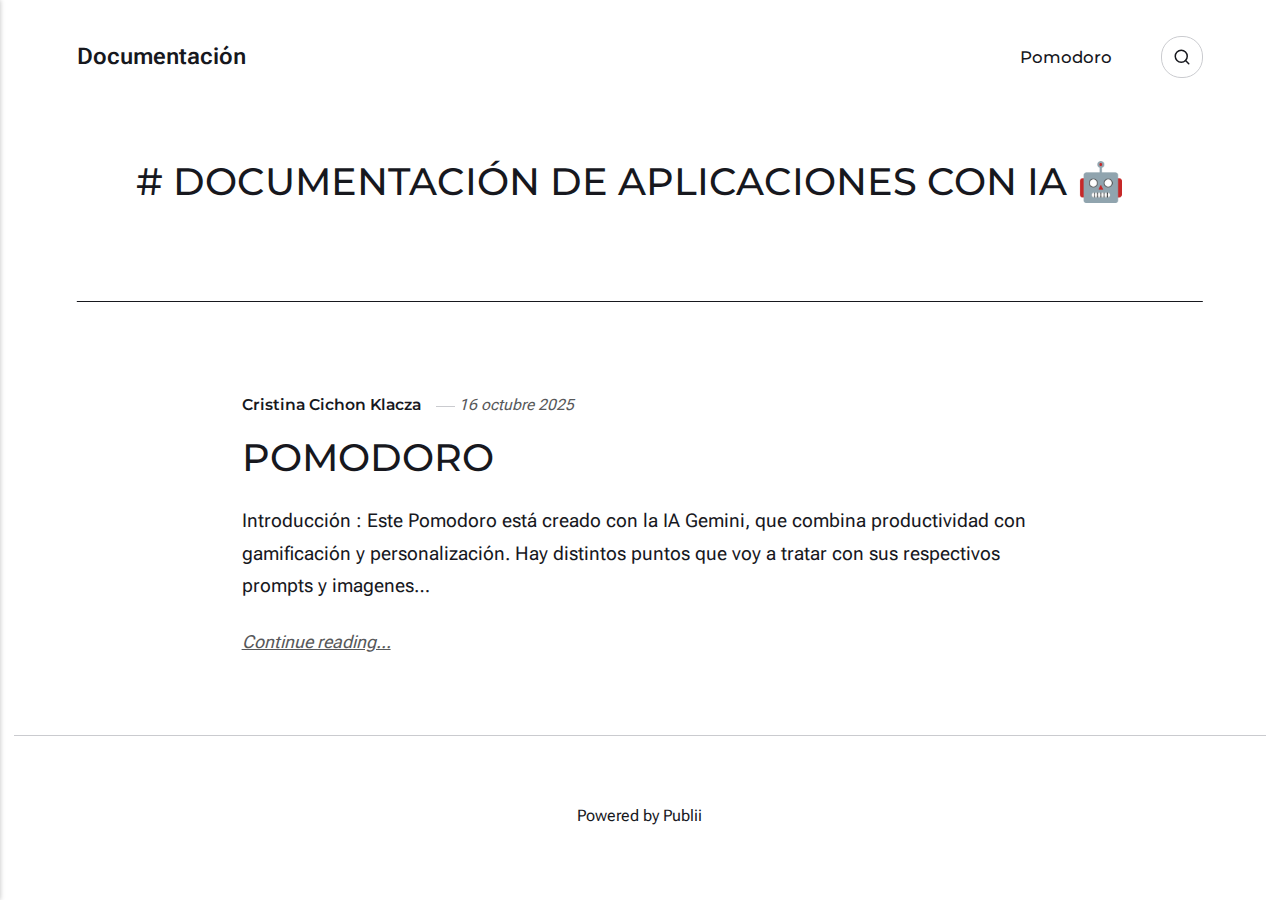
<file: index.html>
<!DOCTYPE html><html lang="es"><head><meta charset="utf-8"><meta http-equiv="X-UA-Compatible" content="IE=edge"><meta name="viewport" content="width=device-width,initial-scale=1"><title>Documentación</title><meta name="generator" content="Publii Open-Source CMS for Static Site"><link rel="canonical" href="./"><link rel="preload" href="./assets/dynamic/fonts/robotoflex/robotoflex.woff2" as="font" type="font/woff2" crossorigin><link rel="preload" href="./assets/dynamic/fonts/montserrat/montserrat.woff2" as="font" type="font/woff2" crossorigin><link rel="preload" href="./assets/dynamic/fonts/montserrat/montserrat-italic.woff2" as="font" type="font/woff2" crossorigin><link rel="stylesheet" href="./assets/css/style.css?v=2940a65f8b931ad53bcb55e58f0d1168"><script type="application/ld+json">{"@context":"http://schema.org","@type":"Organization","name":"Documentación","url":"./"}</script><noscript><style>img[loading] {
                    opacity: 1;
                }</style></noscript></head><body class="home-template"><header class="top js-header"><a class="logo" href="./">Documentación</a><nav class="navbar js-navbar"><button class="navbar__toggle js-toggle" aria-label="Menu" aria-haspopup="true" aria-expanded="false"><span class="navbar__toggle-box"><span class="navbar__toggle-inner">Menu</span></span></button><ul class="navbar__menu"><li><a href="./pomodoro.html" title="Pomodoro Documentación" target="_self">Pomodoro</a></li></ul></nav><div class="search"><div class="search__overlay js-search-overlay"><div class="wrapper search__overlay-inner"></div></div><button class="search__btn btn--icon js-search-btn" aria-label="Search"><svg height="18" width="18" role="presentation" focusable="false"><use xlink:href="./assets/svg/svg-map.svg#search"/></svg></button></div></header><main><div class="hero hero--noimage"><header class="hero__content hero__content--centered"><div class="wrapper"><h2># Documentación de Aplicaciones con IA 🤖  <br><br></h2></div></header></div><div class="wrapper feed"><article class="feed__item feed__item--centered"><div class="feed__content"><header><div class="feed__meta"><a href="./authors/cristina-cichon-klacza/" class="feed__author">Cristina Cichon Klacza</a> <time datetime="2025-10-16T20:13" class="feed__date">16 octubre 2025</time></div><h2 class="feed__title"><a href="./pomodoro.html">Pomodoro</a></h2></header><p>Introducción : Este Pomodoro está creado con la IA Gemini, que combina productividad con gamificación y personalización. Hay distintos puntos que voy a tratar con sus respectivos prompts y imagenes&hellip;</p><a href="./pomodoro.html" class="readmore feed__readmore">Continue reading...</a></div></article></div></main><footer class="footer"><div class="wrapper"><div class="footer__copyright"><p>Powered by Publii</p></div><button id="backToTop" class="footer__bttop" aria-label="Back to top" title="Back to top"><svg width="20" height="20"><use xlink:href="./assets/svg/svg-map.svg#toparrow"/></svg></button></div></footer><script defer="defer" src="./assets/js/scripts.min.js?v=700105c316933a8202041b6415abb233"></script><script>window.publiiThemeMenuConfig={mobileMenuMode:'sidebar',animationSpeed:300,submenuWidth: 'auto',doubleClickTime:500,mobileMenuExpandableSubmenus:true,relatedContainerForOverlayMenuSelector:'.top'};</script><script>var images = document.querySelectorAll('img[loading]');
        for (var i = 0; i < images.length; i++) {
            if (images[i].complete) {
                images[i].classList.add('is-loaded');
            } else {
                images[i].addEventListener('load', function () {
                    this.classList.add('is-loaded');
                }, false);
            }
        }</script></body></html>
</file>
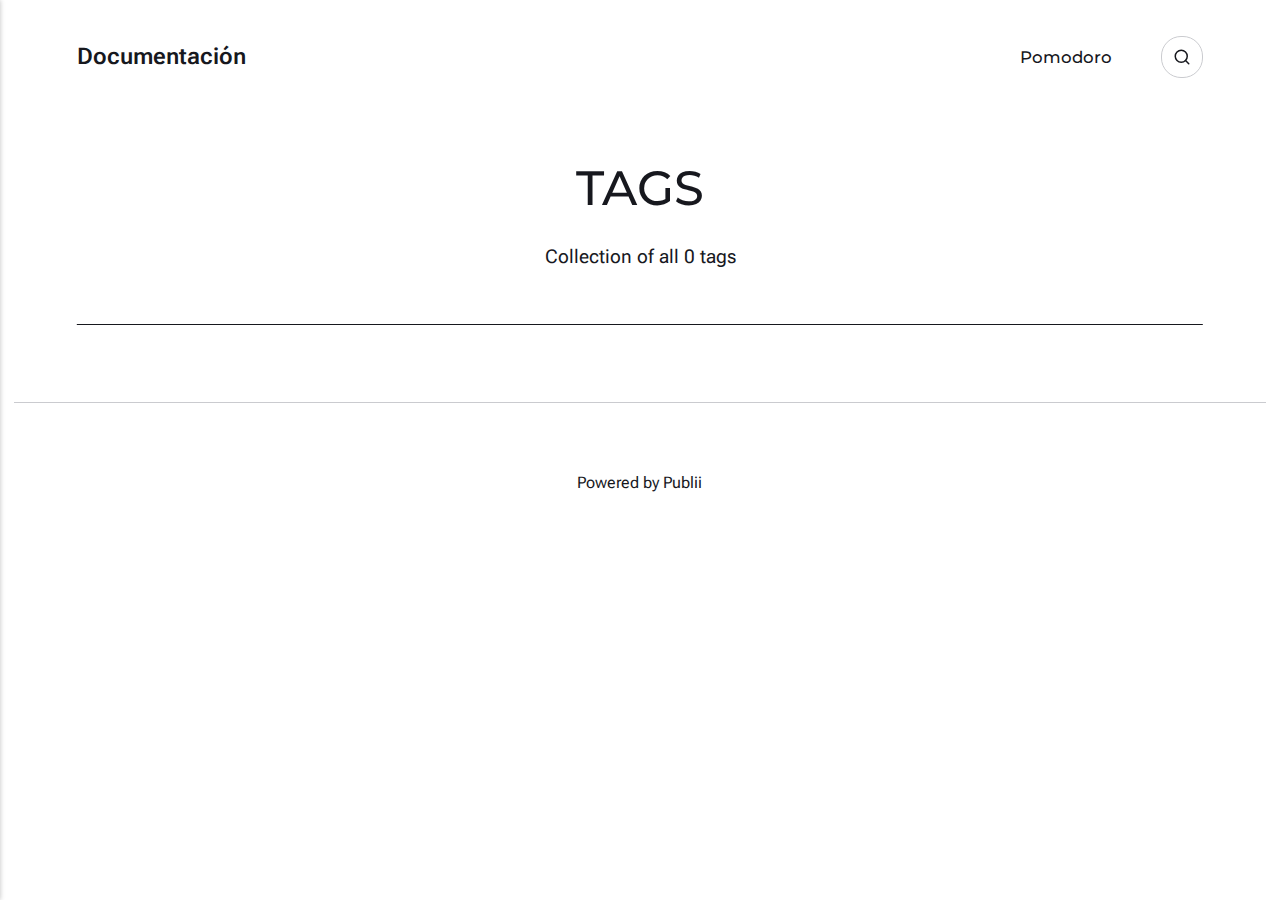
<file: tags/index.html>
<!DOCTYPE html><html lang="es"><head><meta charset="utf-8"><meta http-equiv="X-UA-Compatible" content="IE=edge"><meta name="viewport" content="width=device-width,initial-scale=1"><title>All tags - Documentación</title><meta name="robots" content="noindex, follow"><meta name="generator" content="Publii Open-Source CMS for Static Site"><link rel="preload" href="./../assets/dynamic/fonts/robotoflex/robotoflex.woff2" as="font" type="font/woff2" crossorigin><link rel="preload" href="./../assets/dynamic/fonts/montserrat/montserrat.woff2" as="font" type="font/woff2" crossorigin><link rel="preload" href="./../assets/dynamic/fonts/montserrat/montserrat-italic.woff2" as="font" type="font/woff2" crossorigin><link rel="stylesheet" href="./../assets/css/style.css?v=2940a65f8b931ad53bcb55e58f0d1168"><script type="application/ld+json">{"@context":"http://schema.org","@type":"Organization","name":"Documentación","url":"./../"}</script><noscript><style>img[loading] {
                    opacity: 1;
                }</style></noscript></head><body class="tags-template"><header class="top js-header"><a class="logo" href="./../">Documentación</a><nav class="navbar js-navbar"><button class="navbar__toggle js-toggle" aria-label="Menu" aria-haspopup="true" aria-expanded="false"><span class="navbar__toggle-box"><span class="navbar__toggle-inner">Menu</span></span></button><ul class="navbar__menu"><li><a href="./../pomodoro.html" title="Pomodoro Documentación" target="_self">Pomodoro</a></li></ul></nav><div class="search"><div class="search__overlay js-search-overlay"><div class="wrapper search__overlay-inner"></div></div><button class="search__btn btn--icon js-search-btn" aria-label="Search"><svg height="18" width="18" role="presentation" focusable="false"><use xlink:href="./../assets/svg/svg-map.svg#search"/></svg></button></div></header><main class="page page--tags"><div class="hero hero--noimage"><header class="hero__content hero__content--centered"><div class="wrapper"><h1>Tags</h1><p class="page__desc">Collection of all 0 tags</p></div></header></div><div class="wrapper"><ul class="feed feed--grid"></ul></div></main><footer class="footer"><div class="wrapper"><div class="footer__copyright"><p>Powered by Publii</p></div><button id="backToTop" class="footer__bttop" aria-label="Back to top" title="Back to top"><svg width="20" height="20"><use xlink:href="./../assets/svg/svg-map.svg#toparrow"/></svg></button></div></footer><script defer="defer" src="./../assets/js/scripts.min.js?v=700105c316933a8202041b6415abb233"></script><script>window.publiiThemeMenuConfig={mobileMenuMode:'sidebar',animationSpeed:300,submenuWidth: 'auto',doubleClickTime:500,mobileMenuExpandableSubmenus:true,relatedContainerForOverlayMenuSelector:'.top'};</script><script>var images = document.querySelectorAll('img[loading]');
        for (var i = 0; i < images.length; i++) {
            if (images[i].complete) {
                images[i].classList.add('is-loaded');
            } else {
                images[i].addEventListener('load', function () {
                    this.classList.add('is-loaded');
                }, false);
            }
        }</script></body></html>
</file>
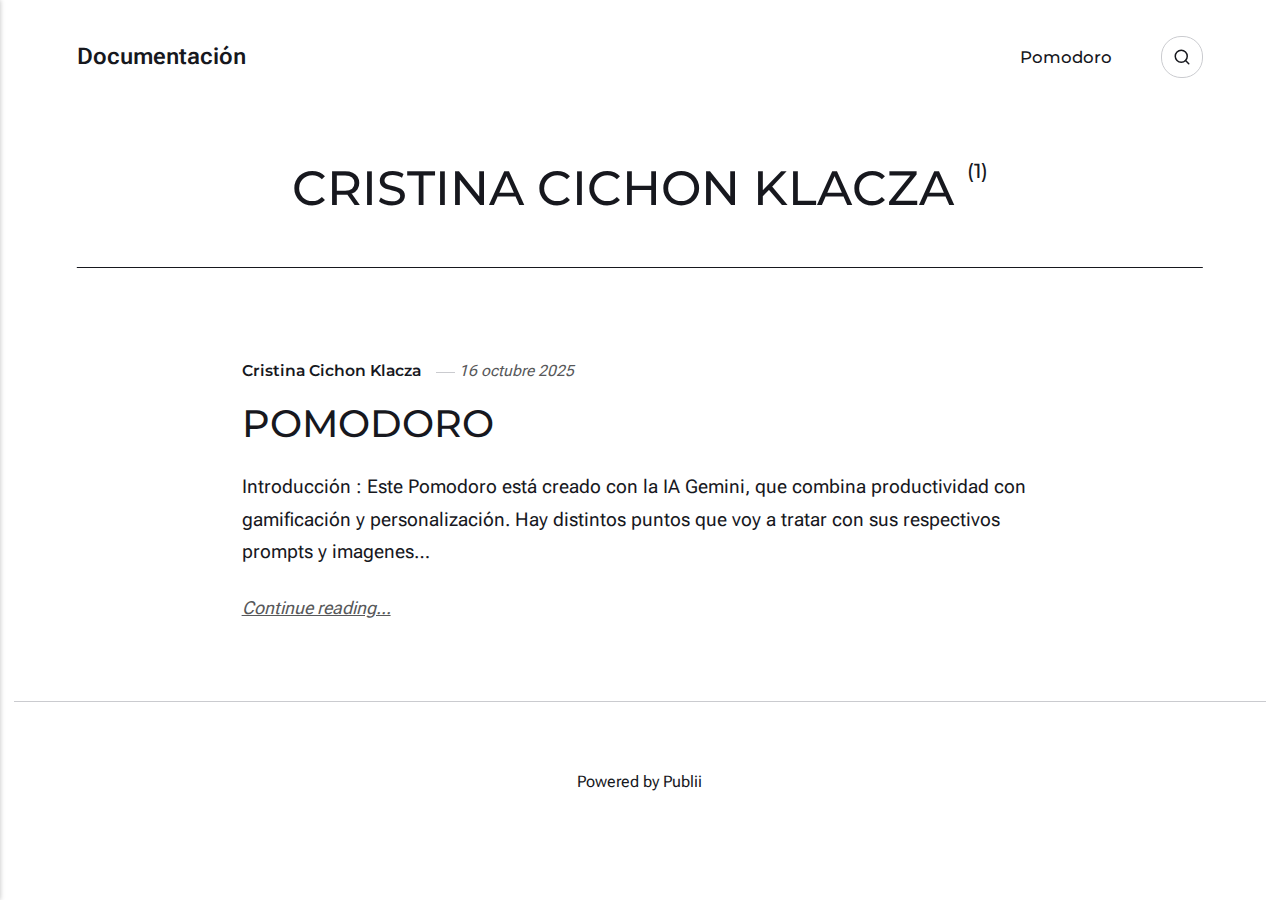
<file: authors/cristina-cichon-klacza/index.html>
<!DOCTYPE html><html lang="es"><head><meta charset="utf-8"><meta http-equiv="X-UA-Compatible" content="IE=edge"><meta name="viewport" content="width=device-width,initial-scale=1"><title>Author: Cristina Cichon Klacza - Documentación</title><meta name="robots" content="noindex, follow"><meta name="generator" content="Publii Open-Source CMS for Static Site"><link rel="preload" href="./../../assets/dynamic/fonts/robotoflex/robotoflex.woff2" as="font" type="font/woff2" crossorigin><link rel="preload" href="./../../assets/dynamic/fonts/montserrat/montserrat.woff2" as="font" type="font/woff2" crossorigin><link rel="preload" href="./../../assets/dynamic/fonts/montserrat/montserrat-italic.woff2" as="font" type="font/woff2" crossorigin><link rel="stylesheet" href="./../../assets/css/style.css?v=2940a65f8b931ad53bcb55e58f0d1168"><script type="application/ld+json">{"@context":"http://schema.org","@type":"Organization","name":"Documentación","url":"./../../"}</script><noscript><style>img[loading] {
                    opacity: 1;
                }</style></noscript></head><body class="author-template"><header class="top js-header"><a class="logo" href="./../../">Documentación</a><nav class="navbar js-navbar"><button class="navbar__toggle js-toggle" aria-label="Menu" aria-haspopup="true" aria-expanded="false"><span class="navbar__toggle-box"><span class="navbar__toggle-inner">Menu</span></span></button><ul class="navbar__menu"><li><a href="./../../pomodoro.html" title="Pomodoro Documentación" target="_self">Pomodoro</a></li></ul></nav><div class="search"><div class="search__overlay js-search-overlay"><div class="wrapper search__overlay-inner"></div></div><button class="search__btn btn--icon js-search-btn" aria-label="Search"><svg height="18" width="18" role="presentation" focusable="false"><use xlink:href="./../../assets/svg/svg-map.svg#search"/></svg></button></div></header><main class="page page--author"><div class="hero hero--noimage"><header class="hero__content hero__content--centered"><div class="wrapper"><div><h1>Cristina Cichon Klacza <sup>(1)</sup></h1></div></div></header></div><div class="wrapper feed"><article class="feed__item feed__item--centered"><div class="feed__content"><header><div class="feed__meta"><a href="./../../authors/cristina-cichon-klacza/" class="feed__author">Cristina Cichon Klacza</a> <time datetime="2025-10-16T20:13" class="feed__date">16 octubre 2025</time></div><h2 class="feed__title"><a href="./../../pomodoro.html">Pomodoro</a></h2></header><p>Introducción : Este Pomodoro está creado con la IA Gemini, que combina productividad con gamificación y personalización. Hay distintos puntos que voy a tratar con sus respectivos prompts y imagenes&hellip;</p><a href="./../../pomodoro.html" class="readmore feed__readmore">Continue reading...</a></div></article></div></main><footer class="footer"><div class="wrapper"><div class="footer__copyright"><p>Powered by Publii</p></div><button id="backToTop" class="footer__bttop" aria-label="Back to top" title="Back to top"><svg width="20" height="20"><use xlink:href="./../../assets/svg/svg-map.svg#toparrow"/></svg></button></div></footer><script defer="defer" src="./../../assets/js/scripts.min.js?v=700105c316933a8202041b6415abb233"></script><script>window.publiiThemeMenuConfig={mobileMenuMode:'sidebar',animationSpeed:300,submenuWidth: 'auto',doubleClickTime:500,mobileMenuExpandableSubmenus:true,relatedContainerForOverlayMenuSelector:'.top'};</script><script>var images = document.querySelectorAll('img[loading]');
        for (var i = 0; i < images.length; i++) {
            if (images[i].complete) {
                images[i].classList.add('is-loaded');
            } else {
                images[i].addEventListener('load', function () {
                    this.classList.add('is-loaded');
                }, false);
            }
        }</script></body></html>
</file>
<file: assets/css/style.css>
@font-face{font-family:'Roboto Flex';src:url('../dynamic/fonts/robotoflex/robotoflex.woff2') format('woff2');font-weight:100 900;font-display:swap;font-style:normal}@font-face{font-family:Montserrat;src:url('../dynamic/fonts/montserrat/montserrat.woff2') format('woff2');font-weight:100 900;font-display:swap;font-style:normal}@font-face{font-family:Montserrat;src:url('../dynamic/fonts/montserrat/montserrat-italic.woff2') format('woff2');font-weight:100 900;font-display:swap;font-style:italic}:root{--page-margin:6vw;--page-width:66rem;--entry-width:42rem;--navbar-height:4.4rem;--border-radius:2px;--baseline:0.28333rem;--gallery-gap:calc(var(--baseline) * 1.5);--body-font:'Roboto Flex',sans-serif;--heading-font:'Montserrat',sans-serif;--logo-font:var(--body-font);--menu-font:var(--heading-font);--font-size:clamp(1.1rem, 1.1rem + (0.09999999999999987 * ((100vw - 20rem) / 70)), 1.2rem);--font-weight-normal:400;--font-weight-bold:600;--line-height:1.7;--letter-spacing:0em;--headings-weight:500;--headings-transform:uppercase;--headings-style:normal;--headings-letter-spacing:0em;--headings-line-height:1.2;--hero-height:45vh;--feed-image-size:8rem;--white:#FFFFFF;--black:#17181E;--helper:#FFFFFF;--dark:#17181E;--gray:#57585a;--light:#CACBCF;--lighter:#F3F3F3;--page-bg:#FFFFFF;--color:#2563EB;--text-color:#17181E;--headings-color:#17181E;--link-color:#17181E;--link-color-hover:#2563EB;--nav-link-color:#17181E;--nav-link-color-hover:#17181E;--logo-color:#17181E;--highlight-color:#FFC700;--info-color:#67B1F3;--success-color:#00A563;--warning-color:#EE4E4E}@media all and (min-width:56.25em){:root{--navbar-height:6rem}}@media (prefers-color-scheme:dark){:root{--white:#FFFFFF;--black:#1e1e1e;--helper:#1e1e1e;--dark:#CECBCB;--gray:#9D9D9D;--light:#373737;--lighter:#1e1e1e;--page-bg:#181818;--color:#60A5FA;--text-color:#BFBFBF;--headings-color:#EEEDED;--link-color:#EEEDED;--link-color-hover:#60A5FA;--nav-link-color:rgba(255,255,255,1);--nav-link-color-hover:rgba(255,255,255,.7);--logo-color:#FFFFFF;--highlight-color:#F6DC90;--info-color:#5B9ED5;--success-color:#54A468;--warning-color:#FB6762}}*,:after,:before{-webkit-box-sizing:border-box;box-sizing:border-box;margin:0;padding:0}article,aside,footer,header,hgroup,main,nav,section{display:block}li{list-style:none}img{height:auto;max-width:100%;vertical-align:top}button,input,select,textarea{font:inherit}address{font-style:normal}::-moz-selection{background:var(--color);color:var(--white)}::selection{background:var(--color);color:var(--white)}:focus-visible{outline:2px solid var(--color)!important;outline-offset:2px}html{font-size:var(--font-size);-webkit-font-smoothing:antialiased;-moz-osx-font-smoothing:grayscale;scroll-behavior:smooth}html.no-scroll{overflow:hidden;position:fixed}body{background:var(--page-bg);color:var(--text-color);font-family:var(--body-font);font-variation-settings:"wght" var(--font-weight-normal);letter-spacing:var(--letter-spacing);line-height:var(--line-height);-ms-scroll-chaining:none;overscroll-behavior:none}a{text-decoration:none}a{color:var(--link-color);-webkit-transition:all .24s ease-out;transition:all .24s ease-out}a:hover{color:var(--link-color-hover)}a:active{color:var(--link-color-hover)}a:focus{outline:0}.invert{color:var(--link-color-hover);-webkit-transition:all .24s ease-out;transition:all .24s ease-out}.invert:hover{color:var(--link-color)}.invert:active{color:var(--link-color)}.invert:focus{outline:0}dl,ol,p,ul{margin-top:calc(var(--baseline) * 4 + .25vw)}blockquote,figure,hr,pre,table{margin-top:calc(var(--baseline) * 6 + .5vw);margin-bottom:calc(var(--baseline) * 6 + .5vw)}h1,h2,h3,h4,h5,h6{color:var(--headings-color);font-family:var(--heading-font);font-variation-settings:"wght" var(--headings-weight);font-style:var(--headings-style);-ms-hyphens:manual;hyphens:manual;letter-spacing:var(--headings-letter-spacing);line-height:var(--headings-line-height);margin-top:calc(var(--baseline) * 6 + 1vw);text-transform:var(--headings-transform)}.h1,h1{font-size:clamp(1.5710900065rem, 1.5710900065rem + 1.424540906 * (100vw - 20rem) / 70, 2.9956309125rem);font-family:var(--heading-font)}.h2,h2{font-size:clamp(1.3808408252rem, 1.3808408252rem + .9332127447 * (100vw - 20rem) / 70, 2.3140535699rem)}.h3,h3{font-size:clamp(1.2136296308rem, 1.2136296308rem + .4621997101 * (100vw - 20rem) / 70, 1.6758293408rem)}.h4,h4{font-size:clamp(1.1377777785rem, 1.1377777785rem + .1567604947 * (100vw - 20rem) / 70, 1.2945382732rem)}.h5,h5{font-size:clamp(1.066666667rem, 1.066666667rem + .0711111115 * (100vw - 20rem) / 70, 1.1377777785rem)}.h6,h6{font-size:clamp(1rem, 1rem + 0 * (100vw - 20rem) / 70, 1rem)}h2+*,h3+*,h4+*,h5+*,h6+*{margin-top:calc(var(--baseline) * 2 + .25vw)}b,strong{font-variation-settings:"wght" var(--font-weight-bold)}blockquote{border-top:2px solid var(--dark);border-bottom:2px solid var(--dark);color:var(--headings-color);font-family:var(--heading-font);font-style:italic;font-variation-settings:"wght" var(--font-weight-bold);padding:calc(var(--baseline) * 6 + 1vw) 2rem;font-size:clamp(1.1377777785rem, 1.1377777785rem + .1567604947 * (100vw - 20rem) / 70, 1.2945382732rem)}blockquote>:first-child{margin-top:0}ol,ul{margin-left:3ch}ol>li,ul>li{list-style:inherit;padding:0 0 var(--baseline) 1ch}dl dt{font-variation-settings:"wght" var(--font-weight-bold)}pre{background-color:var(--lighter);font-size:.8239746086rem;padding:calc(var(--baseline) * 6);white-space:pre-wrap;word-wrap:break-word}pre>code{color:var(--text-color);display:inline-block;font-size:inherit;padding:0}code{background-color:var(--lighter);color:var(--color);font-size:.8239746086rem;font-family:Menlo,Monaco,Consolas,Courier New,monospace}table{border:1px solid var(--light);border-collapse:collapse;border-spacing:0;vertical-align:top;text-align:left;width:100%}@media all and (max-width:37.4375em){table{display:block;overflow-x:auto}}table th{font-variation-settings:"wght" var(--font-weight-bold);padding:calc(var(--baseline) * 2.5) calc(var(--baseline) * 4)}table td{border-top:1px solid var(--light);padding:calc(var(--baseline) * 2.5) calc(var(--baseline) * 4)}.table-striped tr:nth-child(2n){background:var(--lighter)}.table-bordered td,.table-bordered th{border:1px solid var(--light)}.table-title th{background:var(--lighter)}figcaption{clear:both;color:var(--gray);font-style:italic;font-size:.7241964329rem;padding:calc(var(--baseline) * 3) 0 0;text-align:center}kbd{background:var(--dark);border-radius:2px;color:var(--white);font-family:Menlo,Monaco,Consolas,Courier New,monospace;font-size:.8789062495rem;padding:calc(var(--baseline) * .5) calc(var(--baseline) * 1.5)}sub,sup{font-size:65%}small{font-size:.8789062495rem}.separator,hr{background:0 0;border:none;height:auto;line-height:1;max-width:none;text-align:center}.separator::before,hr::before{content:"•••";color:var(--dark);font-size:1rem;font-variation-settings:"wght" var(--font-weight-bold);letter-spacing:1.1377777785rem;padding-left:1.1377777785rem}.separator--dot::before{content:"•";color:var(--dark);font-size:1rem;font-variation-settings:"wght" var(--font-weight-bold);letter-spacing:1.1377777785rem;padding-left:1.1377777785rem}.separator--long-line{position:relative}.separator--long-line::before{content:"";height:1rem}.separator--long-line::after{border-top:1px solid var(--light);content:"";height:1px;position:absolute;width:100%;top:50%;left:0}.btn,[type=button],[type=submit],button{align-items:center;background:0 0;border:1px solid var(--dark);border-radius:calc(var(--border-radius) * 10);color:var(--dark);cursor:pointer;display:inline-flex;font-family:var(--menu-font);font-size:.8239746086rem;font-variation-settings:"wght" var(--font-weight-bold);overflow:hidden;padding:calc(var(--baseline) * 2) calc(var(--baseline) * 4);text-align:center;-webkit-transition:all .24s ease-out;transition:all .24s ease-out;vertical-align:middle;will-change:transform}@media all and (max-width:19.9375em){.btn,[type=button],[type=submit],button{width:100%}}.btn:active,.btn:focus,.btn:hover,[type=button]:active,[type=button]:focus,[type=button]:hover,[type=submit]:active,[type=submit]:focus,[type=submit]:hover,button:active,button:focus,button:hover{background-color:var(--dark);color:var(--helper)}.btn--icon{gap:.3rem;justify-content:center}.btn--icon svg{stroke:currentColor}@media all and (min-width:20em){.btn+.btn,.btn+[type=button],.btn+[type=submit],.btn+button,[type=button]+.btn,[type=button]+[type=button],[type=button]+[type=submit],[type=button]+button,[type=submit]+.btn,[type=submit]+[type=button],[type=submit]+[type=submit],[type=submit]+button,button+.btn,button+[type=button],button+[type=submit],button+button{margin-left:calc(var(--baseline) * 2)}}@media all and (max-width:37.4375em){.btn+.btn,.btn+[type=button],.btn+[type=submit],.btn+button,[type=button]+.btn,[type=button]+[type=button],[type=button]+[type=submit],[type=button]+button,[type=submit]+.btn,[type=submit]+[type=button],[type=submit]+[type=submit],[type=submit]+button,button+.btn,button+[type=button],button+[type=submit],button+button{margin-bottom:calc(var(--baseline) * 2)}}.btn:disabled,.btn[disabled],[disabled][type=button],[disabled][type=submit],[type=button]:disabled,[type=submit]:disabled,button:disabled,button[disabled]{background-color:var(--light);border-color:var(--light);color:var(--gray);cursor:not-allowed;pointer-events:none}[type=button],[type=submit],button{-webkit-appearance:none;-moz-appearance:none}::-webkit-search-cancel-button{-webkit-appearance:none}fieldset{border:1px solid var(--light);margin:calc(var(--baseline) * 6 + 1vw) 0 0;padding:calc(var(--baseline) * 6)}fieldset>legend{margin-left:-1rem;padding:0 1rem}legend{font-variation-settings:"wght" 500;padding:0}label{font-variation-settings:"wght" 500;margin:0 calc(var(--baseline) * 4) calc(var(--baseline) * 3) 0}[type=email],[type=number],[type=search],[type=tel],[type=text],[type=url],select,textarea{background-color:var(--page-bg);border:none;border:1px solid var(--light);color:var(--text-color);font-size:1rem;outline:0;padding:calc(var(--baseline) * 1.2) calc(var(--baseline) * 3);vertical-align:middle;width:100%;-webkit-appearance:none;-moz-appearance:none}@media all and (min-width:37.5em){[type=email],[type=number],[type=search],[type=tel],[type=text],[type=url],select,textarea{width:auto}}[type=email]:focus,[type=number]:focus,[type=search]:focus,[type=tel]:focus,[type=text]:focus,[type=url]:focus,select:focus,textarea:focus{border-color:var(--dark)}input[type=checkbox],input[type=radio]{opacity:0;position:absolute}input[type=checkbox]+label,input[type=radio]+label{position:relative;margin-left:-1px;cursor:pointer;padding:0}input[type=checkbox]+label:before,input[type=radio]+label:before{background-color:var(--white);border:1px solid var(--light);border-radius:2px;content:"";display:inline-block;height:calc(var(--baseline) * 5);line-height:calc(var(--baseline) * 5);margin-right:calc(var(--baseline) * 4);vertical-align:middle;text-align:center;width:calc(var(--baseline) * 5)}input[type=checkbox]:checked+label:before,input[type=radio]:checked+label:before{content:"";background-image:url("data:image/svg+xml;charset=UTF-8,%3csvg xmlns='http://www.w3.org/2000/svg' viewBox='0 0 11 8'%3e%3cpolygon points='9.53 0 4.4 5.09 1.47 2.18 0 3.64 2.93 6.54 4.4 8 5.87 6.54 11 1.46 9.53 0' fill='%23d73a42'/%3e%3c/svg%3e");background-repeat:no-repeat;background-size:11px 8px;background-position:50% 50%}input[type=radio]+label:before{border-radius:50%}input[type=radio]:checked+label:before{background-image:url("data:image/svg+xml;charset=UTF-8,%3csvg xmlns='http://www.w3.org/2000/svg' viewBox='0 0 8 8'%3e%3ccircle cx='4' cy='4' r='4' fill='%23d73a42'/%3e%3c/svg%3e")}[type=file]{margin-bottom:calc(var(--baseline) * 6);width:100%}select{max-width:100%;width:auto;position:relative}select:not([multiple]){background:url('data:image/svg+xml;utf8,<svg xmlns="http://www.w3.org/2000/svg" viewBox="0 0 6 6"><polygon points="3 6 3 6 0 0 6 0 3 6" fill="%238a8b8c"/></svg>') no-repeat 90% 50%;background-size:8px;padding-right:calc(var(--baseline) * 12)}select[multiple]{border:1px solid var(--light);padding:calc(var(--baseline) * 6);width:100%}select[multiple]:hover{border-color:var(--light)}select[multiple]:focus{border-color:var(--dark)}select[multiple]:disabled{background-color:var(--light);cursor:not-allowed}select[multiple]:disabled:hover{border-color:var(--light)}textarea{display:block;overflow:auto;resize:vertical;max-width:100%}.top{align-items:center;display:flex;height:var(--navbar-height);position:relative;padding:0 var(--page-margin);-webkit-transition:background .5s ease;transition:background .5s ease;width:100%;z-index:2}@media all and (min-width:56.25em){.top{justify-content:space-between;height:var(--navbar-height)}}.top.sticky{background:var(--page-bg);position:sticky;top:-100px;-webkit-animation:slideDown .5s cubic-bezier(.17,.67,0,1) forwards;animation:slideDown .5s cubic-bezier(.17,.67,0,1) forwards}@-webkit-keyframes slideDown{from{opacity:0;top:-100px}to{opacity:1;top:0}}@keyframes slideDown{from{opacity:0;top:-100px}to{opacity:1;top:0}}.logo{color:var(--logo-color)!important;font-size:1.2136296308rem;font-family:var(--logo-font);font-variation-settings:"wght" var(--font-weight-bold);margin-right:auto;order:1}.logo>img{height:var(--navbar-height);-o-object-fit:contain;object-fit:contain;padding:calc(var(--baseline) * 2) 0;width:auto}.search{order:2}@media all and (min-width:56.25em){.search{order:3}}.search__btn{border-color:var(--light);margin:0;height:2.2rem;padding:0;width:2.2rem}@media all and (min-width:56.25em){.search__btn{margin-left:2rem}}.search__btn:focus,.search__btn:hover{border-color:var(--dark)}.search__form{display:flex;justify-content:space-between;width:100%}.search__form button{width:auto;flex-shrink:0}.search__input{background:0 0;border:none;border-bottom:1px solid var(--dark);display:block;font-family:var(--heading-font);padding:0;width:90%}.search__input:focus-visible{outline:0!important}.search__overlay{background-color:var(--page-bg);-webkit-box-shadow:0 3px 30px rgba(0,0,0,.05);box-shadow:0 3px 30px rgba(0,0,0,.05);left:0;opacity:0;position:fixed;-webkit-transition:all .24s ease-out;transition:all .24s ease-out;top:0;visibility:hidden;width:100%;z-index:2005}.search__overlay-inner{-webkit-animation:slideininput .24s 1s forwards;animation:slideininput .24s 1s forwards;align-items:center;display:flex;height:calc(var(--navbar-height) * 3);justify-content:space-between;padding:0 var(--page-margin);opacity:0;scale:0.9}@-webkit-keyframes slideininput{60%{opacity:0;scale:0.9}100%{opacity:1;scale:1}}@keyframes slideininput{60%{opacity:0;scale:0.9}100%{opacity:1;scale:1}}.search__overlay.expanded{-webkit-transform:translate(0,0);transform:translate(0,0);opacity:1;display:block;visibility:visible}.navbar{order:3}.navbar .navbar__menu{display:flex;flex-wrap:wrap;list-style:none;margin:0;padding:0}@media all and (max-width:56.1875em){.navbar .navbar__menu{display:none}}.navbar .navbar__menu li{font-family:var(--menu-font);display:block;font-size:.8789062495rem;line-height:var(--line-height);font-variation-settings:"wght" 500;padding:0;position:relative;width:auto}.navbar .navbar__menu li a,.navbar .navbar__menu li span[aria-haspopup=true]{color:var(--nav-link-color);display:block;padding:0 .6rem;-webkit-transition:all .24s ease-out;transition:all .24s ease-out}.navbar .navbar__menu li a:active,.navbar .navbar__menu li a:focus,.navbar .navbar__menu li a:hover,.navbar .navbar__menu li span[aria-haspopup=true]:active,.navbar .navbar__menu li span[aria-haspopup=true]:focus,.navbar .navbar__menu li span[aria-haspopup=true]:hover{color:var(--nav-link-color-hover)}.navbar .navbar__menu li span{color:var(--nav-link-color);cursor:default;display:block;padding:0 .6rem}.navbar .navbar__menu>li:hover>a,.navbar .navbar__menu>li:hover>span[aria-haspopup=true]{color:var(--nav-link-color-hover)}.navbar .has-submenu:active>.navbar__submenu,.navbar .has-submenu:focus>.navbar__submenu,.navbar .has-submenu:hover>.navbar__submenu{left:0;opacity:1;-webkit-transform:scale(1);transform:scale(1);visibility:visible;margin-top:.8rem}.navbar .has-submenu:active>.navbar__submenu:before,.navbar .has-submenu:focus>.navbar__submenu:before,.navbar .has-submenu:hover>.navbar__submenu:before{content:"";height:1rem;left:0;position:absolute;width:100%;top:-1rem}.navbar .has-submenu:active>.navbar__submenu.is-right-submenu,.navbar .has-submenu:focus>.navbar__submenu.is-right-submenu,.navbar .has-submenu:hover>.navbar__submenu.is-right-submenu{left:auto;right:0;-webkit-transform-origin:right top;transform-origin:right top}.navbar .has-submenu .has-submenu:active>.navbar__submenu,.navbar .has-submenu .has-submenu:focus>.navbar__submenu,.navbar .has-submenu .has-submenu:hover>.navbar__submenu{top:0;margin-top:0}.navbar .has-submenu .has-submenu:active>.navbar__submenu.is-right-submenu,.navbar .has-submenu .has-submenu:focus>.navbar__submenu.is-right-submenu,.navbar .has-submenu .has-submenu:hover>.navbar__submenu.is-right-submenu{top:0;margin-top:0}.navbar .navbar__submenu{background:var(--lighter);border-radius:calc(var(--border-radius) * 4);left:-9999px;list-style-type:none;margin:0;padding:1rem .85rem;position:absolute;visibility:hidden;white-space:nowrap;z-index:1;opacity:0;-webkit-transform:scale(.8);transform:scale(.8);-webkit-transform-origin:0 top;transform-origin:0 top;-webkit-transition:opacity .15s,-webkit-transform .3s cubic-bezier(.275, 1.375, .8, 1);transition:opacity .15s,-webkit-transform .3s cubic-bezier(.275, 1.375, .8, 1);transition:opacity .15s,transform .3s cubic-bezier(.275, 1.375, .8, 1);transition:opacity .15s,transform .3s cubic-bezier(.275, 1.375, .8, 1),-webkit-transform .3s cubic-bezier(.275, 1.375, .8, 1)}.navbar .navbar__submenu__submenu{z-index:2}.navbar .navbar__submenu li{line-height:1.5;font-size:.8789062495rem}.navbar .navbar__submenu li a,.navbar .navbar__submenu li span[aria-haspopup=true]{border-radius:calc(var(--border-radius) * 3);color:var(--nav-link-color-hover);padding:.5rem 1rem;-webkit-transition:all .24s ease;transition:all .24s ease}.navbar .navbar__submenu li a:active,.navbar .navbar__submenu li a:focus,.navbar .navbar__submenu li a:hover,.navbar .navbar__submenu li span[aria-haspopup=true]:active,.navbar .navbar__submenu li span[aria-haspopup=true]:focus,.navbar .navbar__submenu li span[aria-haspopup=true]:hover{background:var(--page-bg);color:var(--nav-link-color)}.navbar .navbar__submenu li span{color:var(--nav-link-color-hover)!important;padding:.5rem 1rem}.navbar .navbar__submenu li:hover>a,.navbar .navbar__submenu li:hover>span[aria-haspopup=true]{color:var(--nav-link-color)}.navbar .navbar__toggle{background:var(--black);-webkit-box-shadow:none;box-shadow:none;border:none;cursor:pointer;display:block;line-height:1;margin:0;overflow:visible;padding:0;position:relative;right:0;margin-left:.75rem;text-transform:none;z-index:2004;height:3.2rem;padding:0;width:3.2rem}@media all and (min-width:56.25em){.navbar .navbar__toggle{display:none}}.navbar .navbar__toggle:focus,.navbar .navbar__toggle:hover{-webkit-box-shadow:none;box-shadow:none;outline:0;-webkit-transform:none;transform:none}.navbar .navbar__toggle-box{width:20px;height:14px;display:inline-block;position:relative}.navbar .navbar__toggle-inner{display:block;top:50%;text-indent:-9999999em}.navbar .navbar__toggle-inner::before{content:"";display:block;top:-5px}.navbar .navbar__toggle-inner::after{content:"";display:block;bottom:-5px}.navbar .navbar__toggle-inner,.navbar .navbar__toggle-inner::after,.navbar .navbar__toggle-inner::before{width:20px;height:1px;background-color:var(--white);position:absolute;-webkit-transition:opacity .14s ease-out,-webkit-transform;transition:opacity .14s ease-out,-webkit-transform;transition:transform,opacity .14s ease-out;transition:transform,opacity .14s ease-out,-webkit-transform}.navbar .navbar__toggle-inner{-webkit-transition-duration:75ms;transition-duration:75ms;-webkit-transition-timing-function:cubic-bezier(0.55,0.055,0.675,0.19);transition-timing-function:cubic-bezier(0.55,0.055,0.675,0.19)}.navbar .navbar__toggle-inner::before{-webkit-transition:top 75ms ease .12s,opacity 75ms ease;transition:top 75ms ease .12s,opacity 75ms ease}.navbar .navbar__toggle-inner::after{-webkit-transition:bottom 75ms ease .12s,-webkit-transform 75ms cubic-bezier(.55, .055, .675, .19);transition:bottom 75ms ease .12s,-webkit-transform 75ms cubic-bezier(.55, .055, .675, .19);transition:bottom 75ms ease .12s,transform 75ms cubic-bezier(.55, .055, .675, .19);transition:bottom 75ms ease .12s,transform 75ms cubic-bezier(.55, .055, .675, .19),-webkit-transform 75ms cubic-bezier(.55, .055, .675, .19)}.navbar .navbar__toggle.is-active .navbar__toggle-inner{-webkit-transform:rotate(45deg);transform:rotate(45deg);-webkit-transition-delay:0.12s;transition-delay:0.12s;-webkit-transition-timing-function:cubic-bezier(0.215,0.61,0.355,1);transition-timing-function:cubic-bezier(0.215,0.61,0.355,1)}.navbar .navbar__toggle.is-active .navbar__toggle-inner::before{top:0;opacity:0;-webkit-transition:top 75ms ease,opacity 75ms ease .12s;transition:top 75ms ease,opacity 75ms ease .12s}.navbar .navbar__toggle.is-active .navbar__toggle-inner::after{bottom:0;-webkit-transform:rotate(-90deg);transform:rotate(-90deg);-webkit-transition:bottom 75ms ease,-webkit-transform 75ms cubic-bezier(.215, .61, .355, 1) .12s;transition:bottom 75ms ease,-webkit-transform 75ms cubic-bezier(.215, .61, .355, 1) .12s;transition:bottom 75ms ease,transform 75ms cubic-bezier(.215, .61, .355, 1) .12s;transition:bottom 75ms ease,transform 75ms cubic-bezier(.215, .61, .355, 1) .12s,-webkit-transform 75ms cubic-bezier(.215, .61, .355, 1) .12s}.navbar_mobile_overlay{background:var(--page-bg);height:calc(100vh - 4.4rem);left:0;opacity:1;overflow:auto;pointer-events:auto;position:fixed;top:4.4rem;-webkit-transition:all .3s cubic-bezier(0, 0, .3, 1);transition:all .3s cubic-bezier(0, 0, .3, 1);width:100%;z-index:1001}.navbar_mobile_overlay.is-hidden{opacity:0;pointer-events:none}.navbar_mobile_overlay .navbar__menu{margin:24px}.navbar_mobile_overlay .navbar__menu li{list-style:none;margin:0;padding:0;text-align:center}.navbar_mobile_overlay .navbar__menu li a,.navbar_mobile_overlay .navbar__menu li span{color:var(--dark);display:block;padding:calc(var(--baseline) * 2);position:relative}.navbar_mobile_overlay .navbar__menu li a:active,.navbar_mobile_overlay .navbar__menu li a:focus,.navbar_mobile_overlay .navbar__menu li a:hover,.navbar_mobile_overlay .navbar__menu li span:active,.navbar_mobile_overlay .navbar__menu li span:focus,.navbar_mobile_overlay .navbar__menu li span:hover{color:var(--dark)}.navbar_mobile_overlay .navbar__menu li a[aria-haspopup=true]::after,.navbar_mobile_overlay .navbar__menu li span[aria-haspopup=true]::after{content:"";width:0;height:0;border-style:solid;border-width:5px 5px 0 5px;border-color:currentColor transparent transparent transparent;left:calc(var(--baseline) * 2);top:15px;position:relative}.navbar_mobile_overlay .navbar__submenu{margin:0;padding:0;visibility:hidden}.navbar_mobile_overlay .navbar__submenu[aria-hidden=false]{visibility:visible}.navbar_mobile_overlay .navbar__submenu_wrapper{height:0;opacity:0;overflow:hidden;-webkit-transition:all .3s cubic-bezier(.275, 1.375, .8, 1);transition:all .3s cubic-bezier(.275, 1.375, .8, 1)}.navbar_mobile_overlay .navbar__submenu_wrapper.is-active{height:auto;opacity:1}.navbar_mobile_sidebar{background:var(--page-bg);-webkit-box-shadow:0 0 5px rgba(0,0,0,.25);box-shadow:0 0 5px rgba(0,0,0,.25);height:100vh;left:0;max-width:400px;overflow:auto;position:fixed;top:0;-webkit-transition:all .3s cubic-bezier(0, 0, .3, 1);transition:all .3s cubic-bezier(0, 0, .3, 1);width:80%;z-index:1001}.navbar_mobile_sidebar.is-hidden{left:-400px}.navbar_mobile_sidebar .navbar__menu{margin:24px}.navbar_mobile_sidebar .navbar__menu li{font-family:var(--menu-font);font-size:16px;list-style:none;line-height:1.3;margin:0;padding:0}.navbar_mobile_sidebar .navbar__menu li .is-separator,.navbar_mobile_sidebar .navbar__menu li a{color:var(--dark);display:block;padding:10px 20px 10px 0;position:relative}.navbar_mobile_sidebar .navbar__menu li .is-separator:active,.navbar_mobile_sidebar .navbar__menu li .is-separator:focus,.navbar_mobile_sidebar .navbar__menu li .is-separator:hover,.navbar_mobile_sidebar .navbar__menu li a:active,.navbar_mobile_sidebar .navbar__menu li a:focus,.navbar_mobile_sidebar .navbar__menu li a:hover{color:var(--dark)}.navbar_mobile_sidebar .navbar__menu li .is-separator[aria-haspopup=true]::after,.navbar_mobile_sidebar .navbar__menu li a[aria-haspopup=true]::after{content:"";width:0;height:0;border-style:solid;border-width:5px 5px 0 5px;border-color:currentColor transparent transparent transparent;right:0;top:18px;position:absolute}.navbar_mobile_sidebar .navbar__submenu{margin:0 0 0 24px;padding:0;visibility:hidden}.navbar_mobile_sidebar .navbar__submenu[aria-hidden=false]{visibility:visible}.navbar_mobile_sidebar .navbar__submenu_wrapper{height:0;opacity:0;overflow:hidden;-webkit-transition:all .3s cubic-bezier(.275, 1.375, .8, 1);transition:all .3s cubic-bezier(.275, 1.375, .8, 1)}.navbar_mobile_sidebar .navbar__submenu_wrapper.is-active{height:auto;opacity:1}.navbar_mobile_sidebar__overlay{background:rgba(0,0,0,.5);height:100%;opacity:1;pointer-events:auto;position:fixed;top:0;-webkit-transition:all .3s cubic-bezier(0, 0, .3, 1);transition:all .3s cubic-bezier(0, 0, .3, 1);width:100%;z-index:10}.navbar_mobile_sidebar__overlay.is-hidden{opacity:0;pointer-events:none}.wrapper{-webkit-box-sizing:content-box;box-sizing:content-box;max-width:var(--page-width);margin-left:auto;margin-right:auto;padding-left:var(--page-margin);padding-right:var(--page-margin)}.entry-wrapper{-webkit-box-sizing:content-box;box-sizing:content-box;max-width:var(--entry-width);margin-left:auto;margin-right:auto;padding-left:var(--page-margin);padding-right:var(--page-margin)}.hero{position:relative;z-index:1}.hero--noimage::after{background:var(--dark);content:"";display:block;height:1px;bottom:0;width:calc(100% - var(--page-margin) * 2);z-index:-1;max-width:var(--page-width);position:absolute;left:50%;-webkit-transform:translate(-50%,0);transform:translate(-50%,0)}.hero__content{padding-bottom:calc(var(--baseline) * 6 + 1.5vw)}.hero__content h1>sup{font-size:1.066666667rem;vertical-align:top}.hero__content--centered{text-align:center}.hero__content--centered .content__meta{justify-content:center}.hero__cta{margin-top:calc(var(--baseline) * 6)}.hero__image{margin:0 var(--page-margin)}.hero__image-wrapper{position:relative;background:var(--lighter);border-radius:calc(var(--border-radius) * 4)}@media all and (min-width:56.25em){.hero__image-wrapper{height:var(--hero-height)}}.hero__image-wrapper img{border-radius:inherit;display:block;height:100%;-o-object-fit:cover;object-fit:cover;width:100%}@media all and (min-width:56.25em){.hero__image-wrapper img{height:var(--hero-height)}}.hero__image>figcaption{background:var(--page-bg)}@media all and (min-width:56.25em){.hero__image>figcaption{text-align:right}}.feed__item{display:flex;flex-wrap:wrap;gap:calc(2rem + 2vw);margin-top:calc(var(--baseline) * 12 + 2vw)}@media all and (min-width:37.5em){.feed__item{flex-wrap:nowrap}}.feed__item--centered{justify-content:center}.feed__content{max-width:var(--entry-width)}.feed__image{background:var(--lighter);border-radius:calc(var(--border-radius) * 4);flex-shrink:0;height:100%;margin:0;width:100%}@media all and (min-width:37.5em){.feed__image{height:calc(var(--feed-image-size) + 4vw);width:calc(var(--feed-image-size) + 4vw)}}.feed__image>img{border-radius:inherit;display:inline-block;height:100%;-o-object-fit:cover;object-fit:cover;width:100%}.feed__image--wide{max-width:var(--page-width)}.feed__meta{align-items:center;color:var(--gray);display:flex;font-size:.8239746086rem;margin-bottom:calc(var(--baseline) * 3)}.feed__author{font-family:var(--menu-font);font-variation-settings:"wght" var(--font-weight-bold);text-decoration:none}.feed__author-thumb{border-radius:50%;height:1.7rem;margin-right:.6rem;width:1.7rem}.feed__date{color:var(--gray);font-style:italic}.feed__author+.feed__date{margin-left:.8rem}.feed__author+.feed__date::before{content:"";background:var(--light);display:inline-block;height:1px;margin-right:4px;width:1rem;vertical-align:middle}.feed__readmore{margin-top:calc(var(--baseline) * 4 + .25vw)}.feed__title{margin-top:0}.feed--grid{margin:0}@media all and (min-width:37.5em){.feed--grid{display:grid;grid-template-columns:100%;gap:0 3rem}}@media all and (min-width:56.25em){.feed--grid{grid-template-columns:repeat(2,1fr)}}.feed--grid h2{margin-top:0}.feed--grid sup{font-size:1.066666667rem;vertical-align:top}.feed--grid li{align-items:center;list-style:none;gap:2rem;padding:0}.content{overflow:hidden}.content__meta{margin-top:calc(var(--baseline) * 4 + .25vw);margin-bottom:0}.content__meta--centered{justify-content:center}.content__entry{margin-top:calc(var(--baseline) * 6 + 1.5vw)}.content__entry>:first-child{margin-top:0}.content__entry a:not(.btn):not([type=button]):not([type=submit]):not(button):not(.post__toc a):not(.gallery__item a){color:var(--link-color-hover);text-decoration:underline;text-decoration-thickness:1px;text-underline-offset:0.2em;-webkit-text-decoration-skip:ink;text-decoration-skip-ink:auto}.content__entry a:not(.btn):not([type=button]):not([type=submit]):not(button):not(.post__toc a):not(.gallery__item a):active,.content__entry a:not(.btn):not([type=button]):not([type=submit]):not(button):not(.post__toc a):not(.gallery__item a):focus,.content__entry a:not(.btn):not([type=button]):not([type=submit]):not(button):not(.post__toc a):not(.gallery__item a):hover{color:var(--link-color)}.content__entry--nospace{margin-top:0}.content__avatar-thumbs{border-radius:50%;height:4.5rem;width:4.5rem}.content__footer{margin-top:calc(var(--baseline) * 9 + 1vw)}.content__updated{color:var(--gray);font-size:.8789062495rem;font-style:italic}.content__actions{align-items:baseline;display:flex;flex-basis:auto;gap:2rem;justify-content:space-between;margin-top:calc(var(--baseline) * 4 + .25vw);position:relative}.content__share{flex-shrink:0}.content__share-button{border-color:var(--light)}.content__share-popup{background:var(--lighter);border-radius:calc(var(--border-radius) * 4);bottom:140%;display:none;padding:1rem .85rem;position:absolute;right:0;text-align:left;z-index:1}.content__share-popup.is-visible{-webkit-animation:share-popup .48s cubic-bezier(.17,.67,.6,1.34) backwards;animation:share-popup .48s cubic-bezier(.17,.67,.6,1.34) backwards;display:block}@-webkit-keyframes share-popup{from{-webkit-transform:scale(.9);transform:scale(.9)}to{-webkit-transform:scale(1);transform:scale(1)}}@keyframes share-popup{from{-webkit-transform:scale(.9);transform:scale(.9)}to{-webkit-transform:scale(1);transform:scale(1)}}.content__share-popup>a{border-radius:calc(var(--border-radius) * 3);color:var(--text-color);display:block;font-family:var(--menu-font);font-size:.8239746086rem;padding:.4rem .8rem}.content__share-popup>a:hover{background:var(--page-bg);color:var(--text-color);text-decoration:none}.content__share-popup>a>svg{fill:var(--text-color);display:inline-block;height:.9rem;margin-right:.5666666667rem;pointer-events:none;vertical-align:middle;width:.9rem}.content__tag{margin:0;font-family:var(--menu-font);font-size:.8239746086rem}.content__tag>li{display:inline-flex;margin:.3rem .3rem .3rem 0;padding:0}.content__tag>li>a{border:1px solid var(--light);border-radius:calc(var(--border-radius) * 10);color:var(--dark);font-size:.7241964329rem;font-variation-settings:"wght" var(--font-weight-normal);padding:calc(var(--baseline) * 1) calc(var(--baseline) * 2.5)}.content__tag>li>a:hover{border-color:var(--dark)}.content__bio{display:flex;margin:calc(var(--baseline) * 12 + 1vw) 0}@media all and (min-width:37.5em){.content__bio{align-items:center}}@media all and (min-width:37.5em){.content__bio::before{content:"";border-top:1px solid var(--light);height:1px;margin-right:2rem;width:30%}}.bio__avatar{border-radius:50%;flex-shrink:0;height:2.5rem;margin-right:1.2rem;width:2.5rem}@media all and (min-width:37.5em){.bio__avatar{height:4rem;margin-right:2rem;width:4rem}}.bio__name{margin:0}.bio__desc{font-family:var(--body-font);font-size:.8789062495rem;line-height:1.5}.bio__desc>:first-child{margin-top:calc(var(--baseline) * 2)}.bio__desc a{text-decoration:underline;text-decoration-thickness:1px;text-underline-offset:0.2em;-webkit-text-decoration-skip:ink;text-decoration-skip-ink:auto}.bio__desc a{color:var(--link-color-hover);-webkit-transition:all .24s ease-out;transition:all .24s ease-out}.bio__desc a:hover{color:var(--link-color)}.bio__desc a:active{color:var(--link-color)}.bio__desc a:focus{outline:0}.content__nav{margin-top:calc(var(--baseline) * 16 + 1vw)}.content__nav-inner{border-top:1px solid var(--dark);border-bottom:1px solid var(--dark);padding:calc(var(--baseline) * 16) 0}@media all and (min-width:37.5em){.content__nav-inner{display:flex;gap:1rem;justify-content:space-between}}@media all and (min-width:56.25em){.content__nav-inner{gap:2rem}}@media all and (max-width:37.4375em){.content__nav-prev+.content__nav-next{margin-top:calc(var(--baseline) * 6 + 1vw)}}@media all and (min-width:37.5em){.content__nav-next{margin-left:auto;text-align:right}}.content__nav-link{font-family:var(--heading-font);font-variation-settings:"wght" var(--font-weight-bold);font-style:italic;height:100%;line-height:1.5;display:flex;gap:1rem;justify-content:space-between;align-items:center}@media all and (min-width:37.5em){.content__nav-link{gap:2rem}}.content__nav-link>div{overflow:hidden;text-overflow:ellipsis;display:-webkit-box;-webkit-line-clamp:3;-webkit-box-orient:vertical}@media all and (min-width:56.25em){.content__nav-link>div{-webkit-line-clamp:4}}.content__nav-link span{color:var(--gray);display:block;font-size:.7724761953rem;font-family:var(--menu-font);font-style:normal;font-variation-settings:"wght" var(--font-weight-normal);margin-bottom:var(--baseline)}.content__nav-image{flex:1 0 4rem;margin:0;height:4rem}@media all and (min-width:37.5em) and (max-width:56.1875em){.content__nav-image{flex-basis:6rem;height:6rem}}@media all and (min-width:56.25em){.content__nav-image{flex-basis:8rem;height:8rem}}.content__nav-image>img{border-radius:calc(var(--border-radius) * 4);display:block;height:100%;-o-object-fit:cover;object-fit:cover;width:100%}.content__related{background:var(--lighter);margin-top:calc(var(--baseline) * 16 + 1vw);padding:calc(var(--baseline) * 12 + 3vw) 0}.related__title{margin-top:0}.content__comments{margin-top:calc(var(--baseline) * 9);overflow:hidden}.post__image:not(.post__image--wide):not(.post__image--full){display:inline-block;margin-bottom:calc(var(--baseline) * 2 + .25vw)}.post__image a,.post__image img{border-radius:calc(var(--border-radius) * 4);display:inline-block}.post__image>figcaption{background-color:var(--page-bg)}.post__image--left{float:left;margin-right:2rem;max-width:50%}.post__image--right{float:right;margin-left:2rem;max-width:50%}.post__image--center{display:block;margin-left:auto;margin-right:auto;text-align:center}.post__image--wide{display:block}@media all and (min-width:56.25em){.post__image--wide{margin-left:calc(-50vw + 50%);margin-right:calc(-50vw + 50%);padding:0 var(--page-margin);text-align:center}.post__image--wide a,.post__image--wide img{display:block;height:auto;margin:auto;max-width:var(--page-width);width:100%}}.post__image--full{background-color:var(--lighter);display:block;margin-left:calc(-50vw + 50%);margin-right:calc(-50vw + 50%);text-align:center}.post__image--full a,.post__image--full img{border-radius:0;display:block;height:auto;width:100%}.post__iframe,.post__video{display:block;margin-top:calc(var(--baseline) * 6 + .5vw);margin-bottom:calc(var(--baseline) * 6 + .5vw);overflow:hidden;padding:0;position:relative;width:100%}.post__iframe::before,.post__video::before{display:block;content:"";padding-top:var(--embed-aspect-ratio)}.post__iframe iframe,.post__iframe video,.post__video iframe,.post__video video{border:none;height:100%;left:0;position:absolute;top:0;bottom:0;width:100%}.post__toc{margin-top:calc(var(--baseline) * 6 + .5vw)}.post__toc h3{border-bottom:1px solid var(--dark);font-size:1rem;margin:0;padding-bottom:calc(var(--baseline) * 2 + .25vw)}.post__toc ul{counter-reset:item;list-style:decimal;margin:calc(var(--baseline) * 3 + .25vw) 0 0 3ch}.post__toc ul li{counter-increment:item;padding:0}.post__toc ul ul{margin-top:0}.post__toc ul ul li{display:block}.post__toc ul ul li:before{content:counters(item, ".") ". ";margin-left:-3ch}.banner{text-align:center}.banner--after-content{margin-top:calc(var(--baseline) * 9 + 1vw)}.page__desc a{text-decoration:underline;text-decoration-thickness:1px;text-underline-offset:0.2em;-webkit-text-decoration-skip:ink;text-decoration-skip-ink:auto}@media all and (min-width:37.5em){.page--author__wrapper{display:flex;gap:2rem}}@media all and (min-width:56.25em){.page--author__wrapper{gap:3rem}}.page--author__avatar{border-radius:50%;height:calc(var(--baseline) * 10 + 2vw);margin-top:calc(var(--baseline) * 6 + 1vw);width:calc(var(--baseline) * 10 + 2vw)}.page--author__website{margin-top:calc(var(--baseline) * 4 + .25vw)}.page--search form{align-items:flex-start;display:flex;flex-wrap:wrap}@media all and (max-width:37.4375em){.page--search input{margin-bottom:calc(var(--baseline) * 2)}}@media all and (min-width:20em){.page--search input{flex:1 0 auto;margin-right:calc(var(--baseline) * 2)}}@media all and (max-width:37.4375em){.page--search button{width:100%}}.subpages__title{border-top:1px solid var(--light);padding-top:calc(var(--baseline) * 6 + .5vw)}.subpages__list{list-style:initial;margin-left:2ch}.subpages__list ul{list-style:initial;margin:0 0 0 2ch}.subpages__list li{padding-bottom:0}.readmore{display:inline-block;color:var(--gray);font-size:.9374999997rem;font-style:italic;text-decoration:underline;-webkit-text-decoration-skip:ink;text-decoration-skip-ink:auto}.align-left{text-align:left}.align-right{text-align:right}.align-center{text-align:center}.align-justify{text-align:justify}.msg{background-color:var(--lighter);border-left:3px solid var(--light);font-size:.9374999997rem;padding:calc(var(--baseline) * 4) calc(var(--baseline) * 6);position:relative}.msg--highlight{border-left-color:var(--highlight-color)}.msg--info{border-left-color:var(--info-color)}.msg--success{border-left-color:var(--success-color)}.msg--warning{border-left-color:var(--warning-color)}.ordered-list{counter-reset:listCounter}.ordered-list li{counter-increment:listCounter;list-style:none;padding-left:.3rem;position:relative}.ordered-list li::before{color:var(--color);content:counter(listCounter,decimal-leading-zero) ".";font-variation-settings:"wght" var(--font-weight-bold);left:-2rem;position:absolute}.dropcap:first-letter{color:var(--headings-color);float:left;font-size:3.6355864383rem;line-height:.7;margin-right:.6rem;padding:calc(var(--baseline) * 2) calc(var(--baseline) * 2) calc(var(--baseline) * 2) 0}.pec-wrapper{height:100%;left:0;position:absolute;top:0;width:100%}.pec-overlay{align-items:center;background-color:var(--lighter);font-size:14px;display:none;height:inherit;justify-content:center;line-height:1.4;padding:1rem;position:relative;text-align:center}@media all and (min-width:37.5em){.pec-overlay{font-size:16px;line-height:var(--line-height);padding:1rem 2rem}}.pec-overlay.is-active{display:flex}.pec-overlay-inner p{margin:0 0 1rem}.pagination{display:flex;gap:calc(var(--baseline) * 2);justify-content:center;margin-top:calc(var(--baseline) * 12 + 1vw)}@media all and (min-width:56.25em){.pagination{margin-top:calc(var(--baseline) * 18 + 1vw)}}.footer{border-top:1px solid var(--light);font-size:.9374999997rem;padding:calc(var(--baseline) * 9 + 1vw) 0 calc(var(--baseline) * 6 + 1vw);margin:calc(var(--baseline) * 12 + 1vw) auto 0;max-width:var(--page-width);text-align:center}.footer--glued{border:none;padding-top:0}.footer__nav ul{list-style:none;margin:0}.footer__nav ul li{display:inline-block;padding:var(--baseline) .5rem}*+.footer__social{margin-top:calc(var(--baseline) * 6 + .5vw)}.footer__social svg{fill:var(--dark);height:1rem;margin:0 .5rem;-webkit-transition:all .12s linear 0s;transition:all .12s linear 0s;width:1rem}.footer__social svg:hover{fill:var(--gray)}.footer__copyright{font-size:.8239746086rem;margin-top:var(--baseline)}.footer__copyright>:first-child{margin:0}.footer__bttop{background:var(--page-bg);bottom:calc(var(--baseline) * 5);border-radius:50%;border-color:var(--light);line-height:1;opacity:0;padding:calc(var(--baseline) * 2);position:fixed;right:2rem;text-align:center;width:auto!important;visibility:hidden;z-index:999}@media all and (min-width:56.25em){.footer__bttop{bottom:calc(var(--baseline) * 10)}}.footer__bttop:hover{border-color:var(--dark);opacity:1}.footer__bttop.is-visible{visibility:visible;opacity:1}.gallery{margin:calc(var(--baseline) * 6 + 1vw) calc(var(--gallery-gap) * -1)}@media all and (min-width:20em){.gallery{display:flex;flex-wrap:wrap}}@media all and (min-width:56.25em){.gallery-wrapper--wide{display:flex;justify-content:center;margin-left:calc(-50vw + 50%);margin-right:calc(-50vw + 50%);padding:0 var(--page-margin)}.gallery-wrapper--wide .gallery{max-width:var(--page-width)}}@media all and (min-width:56.25em){.gallery-wrapper--full{margin-left:calc(-50vw + 50%);margin-right:calc(-50vw + 50%);padding:0 var(--page-margin)}}@media all and (min-width:20em){.gallery[data-columns="1"] .gallery__item{flex:1 0 100%}}@media all and (min-width:30em){.gallery[data-columns="2"] .gallery__item{flex:1 0 50%}}@media all and (min-width:37.5em){.gallery[data-columns="3"] .gallery__item{flex:1 0 33.333%}}@media all and (min-width:56.25em){.gallery[data-columns="4"] .gallery__item{flex:0 1 25%}}@media all and (min-width:56.25em){.gallery[data-columns="5"] .gallery__item{flex:0 1 20%}}@media all and (min-width:56.25em){.gallery[data-columns="6"] .gallery__item{flex:0 1 16.666%}}@media all and (min-width:56.25em){.gallery[data-columns="7"] .gallery__item{flex:1 0 14.285%}}@media all and (min-width:56.25em){.gallery[data-columns="8"] .gallery__item{flex:1 0 12.5%}}.gallery__item{margin:0;padding:var(--gallery-gap);position:relative}@media all and (min-width:20em){.gallery__item{flex:1 0 50%}}@media all and (min-width:30em){.gallery__item{flex:1 0 33.333%}}@media all and (min-width:37.5em){.gallery__item{flex:1 0 25%}}.gallery__item a{border-radius:calc(var(--border-radius) * 4);display:block;height:100%;width:100%}.gallery__item a::after{background:-webkit-gradient(linear,left bottom,left top,from(rgba(0,0,0,.4)),to(rgba(0,0,0,0)));background:linear-gradient(to top,rgba(0,0,0,.4) 0,rgba(0,0,0,0) 100%);border-radius:inherit;bottom:var(--gallery-gap);content:"";display:block;opacity:0;left:var(--gallery-gap);height:calc(100% - var(--gallery-gap) * 2);position:absolute;right:var(--gallery-gap);top:var(--gallery-gap);-webkit-transition:all .24s ease-out;transition:all .24s ease-out;width:calc(100% - var(--gallery-gap) * 2)}.gallery__item a:hover::after{opacity:1}.gallery__item img{border-radius:inherit;display:block;height:100%;-o-object-fit:cover;object-fit:cover;width:100%}.gallery__item figcaption{bottom:1.2rem;color:var(--white);left:50%;opacity:0;position:absolute;text-align:center;-webkit-transform:translate(-50%,1.2rem);transform:translate(-50%,1.2rem);-webkit-transition:all .24s ease-out;transition:all .24s ease-out}.gallery__item:hover figcaption{opacity:1;-webkit-transform:translate(-50%,0);transform:translate(-50%,0)}input[type=checkbox]:checked+label:before{background-image:url("data:image/svg+xml;charset=UTF-8,%3csvg xmlns='http://www.w3.org/2000/svg' viewBox='0 0 11 8'%3e%3cpolygon points='9.53 0 4.4 5.09 1.47 2.18 0 3.64 2.93 6.54 4.4 8 5.87 6.54 11 1.46 9.53 0' fill='%232563EB'/%3e%3c/svg%3e")}input[type=radio]:checked+label:before{background-image:url("data:image/svg+xml;charset=UTF-8,%3csvg xmlns='http://www.w3.org/2000/svg' viewBox='0 0 8 8'%3e%3ccircle cx='4' cy='4' r='4' fill='%232563EB'/%3e%3c/svg%3e")}img[loading]{opacity:0}img.is-loaded{opacity:1;transition:opacity 1s cubic-bezier(.215, .61, .355, 1)}
</file>
